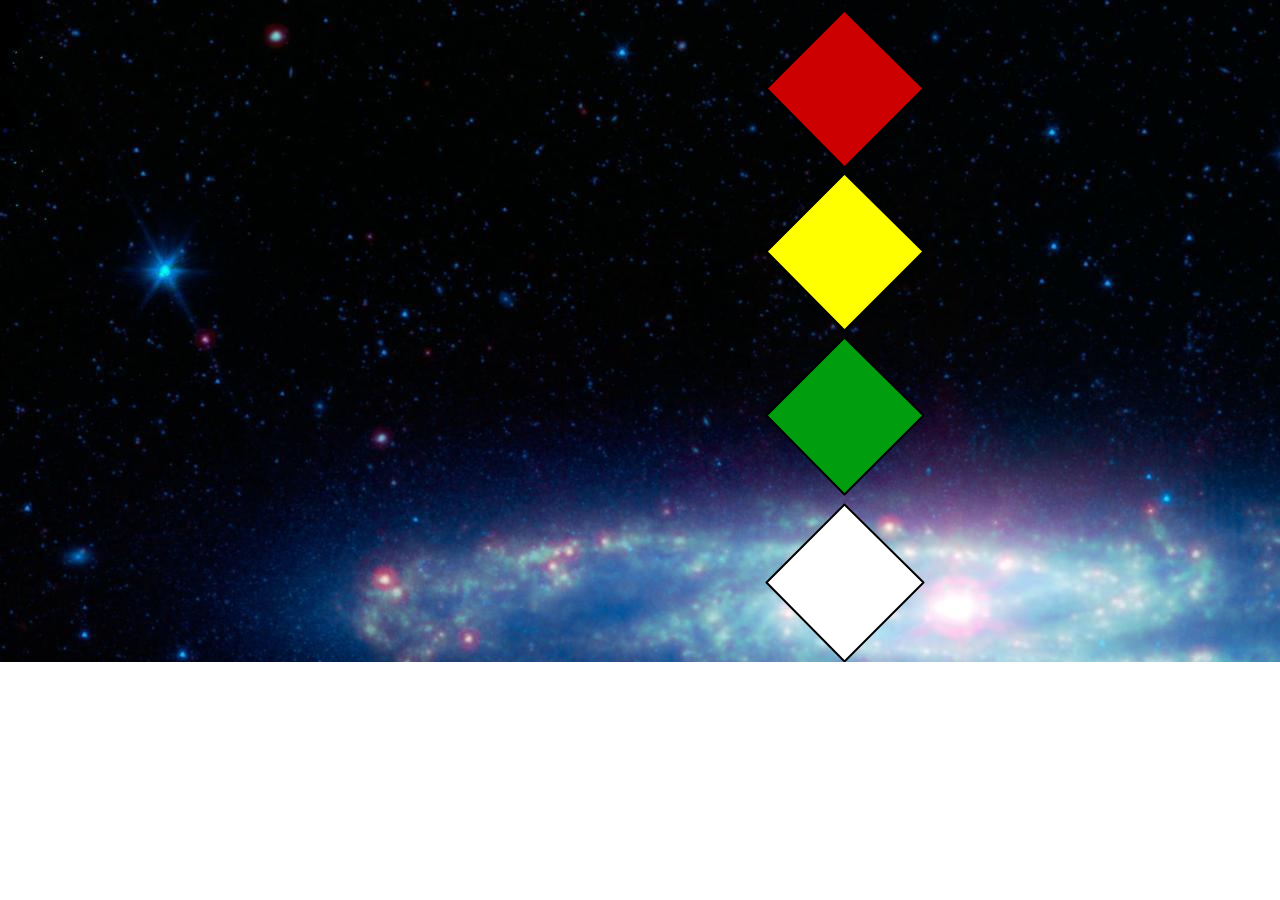
<file: ayudas/horizontal-parallax-scroll/index.html>
<!DOCTYPE html>
<html lang="en">
<!--GENERATED BY:  Lectora Inspire v.17.1.3(11276) (http://www.trivantis.com) -->
<!--TITLE: C:\Users\Darrel\Desktop\NEW Web Support Files\jQuery -->


<head>
<meta http-equiv="X-UA-Compatible" content="IE=edge" />
<meta http-equiv="content-type" content="text/html; charset=utf-8" />
<title>Page 1</title>

<link rel="stylesheet" href="trivantis.css" type="text/css" />
<link rel="stylesheet" href="dialog.css" type="text/css" />
<style type="text/css">
  body { background-color:#ffffff; }
</style>

<!--[if lte IE 9]>
<script>
document.namespaces.add('v', 'urn:schemas-microsoft-com:vml', "#default#VML")
</script>
<![endif]-->

<script src="trivantis.js"></script>
<script src="trivantis-timedate.js"></script>
<script src="es6-promise-2.0.0.min.js"></script>
<script src="jquery-1.10.2.min.js"></script>
<script src="trivantis-cookie.js"></script>
<script src="trivantis-image.js"></script>
<script src="trivantis-pagetracking.js"></script>
<script src="trivantis-dialog.js"></script>
<script src="trivantis-strings.js" charset="UTF-8"></script>
<script>

<!-- 
var trivPageScope = {};
var pgID = 'page2';
trivWeb20Popups = true;
var bPageLoaded = false;
var bDisableBrowserResize = (null);
var bScaleToWindow = false;
var bFitToWidth = false;
var pageHeight = 662;
var bLoadedVariables = false;

var arObjs = [];
if( !is.min )
  document.write( 'Your browser does not support dynamic html. Please download a current version of either <a href="http://www.microsoft.com/ie/">Microsoft Internet Explorer</a> or <a href="http://www.mozilla.com/en-US/firefox/">Mozilla Firefox </a> and try visiting our site again.  Thank You.<br /><br />' )

var pageLayer = null
var winW = getDisplayWindow().screen.width
var winH = getDisplayWindow().screen.height
var transformScale = 1

function findWH(){	//echo LD-769
	if (is.ie9) {
	var vScrollAdj =  (is.ns ? 16 : 20);
	winW = (is.ns) ? window.innerWidth - vScrollAdj : document.body.offsetWidth;
	winH = (is.ns) ? window.innerHeight : document.body.offsetHeight;
	}
	else if (is.ie) {
   winW = Math.max(Math.max(getDisplayDocument().body.scrollWidth, getDisplayDocument().documentElement.scrollWidth)-16,
					  Math.max(getDisplayDocument().body.offsetWidth, getDisplayDocument().documentElement.offsetWidth)-16,
					  Math.max(getDisplayDocument().body.clientWidth, getDisplayDocument().documentElement.clientWidth)-16 );
   winH = Math.max(Math.max(getDisplayDocument().body.scrollHeight, getDisplayDocument().documentElement.scrollHeight)-16,
					  Math.max(getDisplayDocument().body.offsetHeight, getDisplayDocument().documentElement.offsetHeight)-16,
					  Math.max(getDisplayDocument().body.clientHeight, getDisplayDocument().documentElement.clientHeight)-16 );
	}
	else
	{
   winW =  getDisplayDocument().documentElement.clientWidth ? getDisplayDocument().documentElement.clientWidth : getDisplayDocument().body.clientWidth;
   if(is.iOS && (navigator.userAgent.indexOf('CellCast-iPad') != -1 || navigator.userAgent.indexOf('CellCast-iPhone') != -1) )
		 winW =  getScreenWidth();
   winH =  getDisplayDocument().documentElement.clientHeight ? getDisplayDocument().documentElement.clientHeight : getDisplayDocument().body.clientHeight;
	}
}

trivSetupPage();

function ReFlow() {
  findWH()
  var left = (winW > 3009) ? (winW-3009)/2 : 0
  if (pageLayer)
  {
    pageLayer.moveTo( left, 0 );
    if(!bScaleToWindow)
    pageLayer.hasMoved = true;
    pageLayer.newX = left;
    pageLayer.newY = 0;
   fillBrowser();
   adjustAllObjectsForFixedPosition();
   setfixed();
 }
}


VarTrivSelCap = new Variable( 'VarTrivSelCap', 'none', 0, 0, null, null, 'horizontal_parallax_scroll', true )

onload = init
if( is.webkit && !is.iOSSafari )
  onbeforeunload = finish
else
  onunload = finish

function init() {
  if(is.ie8)
    trivAlert('2', 'horizontal parallax scroll', 'Some features may not properly appear in older Web browsers. Upgrading to a current browser is recommended. Contact your course administrator if you have questions.', 'init11()');
  else
    init11();
}

function init11() {
  findWH()
  if( is.min ){
    trivPageTracking.InitPageTracking();
    PreloadResources(new Array(shape57,shape73,shape289,shape673))
    pageLayer = new ObjLayer(GetCurrentPageID());
    pageLayer.show(true);
    shape57.init()
    shape73.init()
    shape289.init()
    shape673.init()
    shape57.activate()
    shape73.activate()
    shape289.activate()
    shape673.activate()
    window.scrollTo(0,1);
    var titleManagerIndexWindow = (window && window.parent && window.parent.bIsTitleManagerIndexFile) ? window.parent : null;
    if(titleManagerIndexWindow)titleManagerIndexWindow.scrollTo(0,1);
    action147(  );

    if(!isSinglePagePlayerAvail()) postPageShowAction();
    if( location.hash )
    {
      var newHash
      if( location.hash.charAt(0) == '#' )
        newHash = location.hash.slice( 1 )
      else
        newHash = location.hash
      location.hash = newHash
      if((typeof(bTrivRunView) != 'undefined'  && bTrivRunView) || (typeof(bTrivOffline) != 'undefined' && bTrivOffline)) window.scrollTo(0 , getTopofObj(document.getElementById(newHash)));
    }
    setTimeout( 'trivUpdateTOC( 1 )', 100 )
    bPageLoaded = true;
    ReFlow();
  }
}
function postPageShowAction(){
  if ( trivPageTracking.GetRangeStatus(2) == 'notstarted' ) trivPageTracking.SetRangeStatus(2,2);
}  

var trivGoToPage = null
var trivCompleteCnt = 1;
var hasProcessedExitActions = false;
var trivActFBCnt = 0;
var currFeedbackIdx = 0;
var trivPageExited = false;
var trivInTest = false;

function finish() {
}

function trivOnFocus() {
    if( trivPageExited ) return
}

function checkLeavePage() {
    if( trivPageExited ) return
    if( trivActFBCnt == 0 )
    {
        currFeedbackIdx++;
        if( currFeedbackIdx > -1)
        {
            trivLeavePage();
          return;
        }
        else if( !checkQuestions( true ))
          return;
    }
    setTimeout( 'checkLeavePage()', 100)
}

function trivExitPage( newPage, bFeedback ) {
    if( newPage.indexOf( "ObjLayerAction" ) >= 0 || newPage.indexOf( "javascript:app." ) >= 0 || newPage.indexOf( ".action" ) >= 0 || newPage.indexOf( "history.back()" ) >= 0) trivGoToPage = newPage
    else trivGoToPage = 'ObjLayerActionGoTo("' + newPage + '")'
    if( !hasProcessedExitActions ) {
        findWH()
        hasProcessedExitActions = true
        setTimeout( 'checkLeavePage()', 100)
    }
}

function trivLeavePage() {
    trivCompleteCnt--
    if( trivCompleteCnt <= 0 ) {
        hasProcessedExitActions = false
        if( trivGoToPage != null )
        {
			eval( trivGoToPage )
			trivGoToPage = null;
			if( window.closed ) trivPageExited = true;
        }
    }
}

function trivPrevPage() {
}

function trivNextPage() {
}

function trivUpdateTOC( bRecurse ) {
    var i
}

function trivUpdateEntry() {
}

function trivResetEntry(entFld) {
}

function OnDeviceRotate() {

}

// ------------------------------------------
// Rellax.js
// Buttery smooth parallax library
// Copyright (c) 2016 Moe Amaya (@moeamaya)
// MIT license
//
// Thanks to Paraxify.js and Jaime Cabllero
// for parallax concepts
// ------------------------------------------
(function (root, factory) {
  if (typeof define === 'function' && define.amd) {
    // AMD. Register as an anonymous module.
    define([], factory);
  } else if (typeof module === 'object' && module.exports) {
    // Node. Does not work with strict CommonJS, but
    // only CommonJS-like environments that support module.exports,
    // like Node.
    module.exports = factory();
  } else {
    // Browser globals (root is window)
    root.Rellax = factory();
  }
}(this, function () {
  var Rellax = function(el, options){
    "use strict";
    var self = Object.create(Rellax.prototype);
    var posY = 0;
    var screenY = 0;
    var posX = 0;
    var screenX = 0;
    var blocks = [];
    var pause = true;
    // check what requestAnimationFrame to use, and if
    // it's not supported, use the onscroll event
    var loop = window.requestAnimationFrame ||
      window.webkitRequestAnimationFrame ||
      window.mozRequestAnimationFrame ||
      window.msRequestAnimationFrame ||
      window.oRequestAnimationFrame ||
      function(callback){ setTimeout(callback, 1000 / 60); };
    // check which transform property to use
    var transformProp = window.transformProp || (function(){
        var testEl = document.createElement('div');
        if (testEl.style.transform === null) {
          var vendors = ['Webkit', 'Moz', 'ms'];
          for (var vendor in vendors) {
            if (testEl.style[ vendors[vendor] + 'Transform' ] !== undefined) {
              return vendors[vendor] + 'Transform';
            }
          }
        }
        return 'transform';
      })();
    // Default Settings
    self.options = {
      speed: -2,
      center: false,
      wrapper: null,
      round: true,
      vertical: true,
      horizontal: false,
      callback: function() {},
    };
    // User defined options (might have more in the future)
    if (options){
      Object.keys(options).forEach(function(key){
        self.options[key] = options[key];
      });
    }
    // By default, rellax class
    if (!el) {
      el = '.rellax';
    }
    // check if el is a className or a node
    var elements = typeof el === 'string' ? document.querySelectorAll(el) : [el];
    // Now query selector
    if (elements.length > 0) {
      self.elems = elements;
    }
    // The elements don't exist
    else {
      throw new Error("The elements you're trying to select don't exist.");
    }
    // Has a wrapper and it exists
    if (self.options.wrapper) {
      if (!self.options.wrapper.nodeType) {
        var wrapper = document.querySelector(self.options.wrapper);
        if (wrapper) {
          self.options.wrapper = wrapper;
        } else {
          throw new Error("The wrapper you're trying to use don't exist.");
        }
      }
    }
    // Get and cache initial position of all elements
    var cacheBlocks = function() {
      for (var i = 0; i < self.elems.length; i++){
        var block = createBlock(self.elems[i]);
        blocks.push(block);
      }
    };
    // Let's kick this script off
    // Build array for cached element values
    var init = function() {
      for (var i = 0; i < blocks.length; i++){
        self.elems[i].style.cssText = blocks[i].style;
      }
      blocks = [];
      screenY = window.innerHeight;
      screenX = window.innerWidth;
      setPosition();
      cacheBlocks();
      // If paused, unpause and set listener for window resizing events
      if (pause) {
        window.addEventListener('resize', init);
        pause = false;
      }
      animate();
    };
    // We want to cache the parallax blocks'
    // values: base, top, height, speed
    // el: is dom object, return: el cache values
    var createBlock = function(el) {
      var dataPercentage = el.getAttribute( 'data-rellax-percentage' );
      var dataSpeed = el.getAttribute( 'data-rellax-speed' );
      var dataZindex = el.getAttribute( 'data-rellax-zindex' ) || 0;
      // initializing at scrollY = 0 (top of browser), scrollX = 0 (left of browser)
      // ensures elements are positioned based on HTML layout.
      //
      // If the element has the percentage attribute, the posY and posX needs to be
      // the current scroll position's value, so that the elements are still positioned based on HTML layout
      var wrapperPosY = self.options.wrapper ? self.options.wrapper.scrollTop : (window.pageYOffset || document.documentElement.scrollTop || document.body.scrollTop);
      var posY = self.options.vertical ? ( dataPercentage || self.options.center ? wrapperPosY : 0 ) : 0;
      var posX = self.options.horizontal ? ( dataPercentage || self.options.center ? (window.pageXOffset || document.documentElement.scrollLeft || document.body.scrollLeft) : 0 ) : 0;
      var blockTop = posY + el.getBoundingClientRect().top;
      var blockHeight = el.clientHeight || el.offsetHeight || el.scrollHeight;
      var blockLeft = posX + el.getBoundingClientRect().left;
      var blockWidth = el.clientWidth || el.offsetWidth || el.scrollWidth;
      // apparently parallax equation everyone uses
      var percentageY = dataPercentage ? dataPercentage : (posY - blockTop + screenY) / (blockHeight + screenY);
      var percentageX = dataPercentage ? dataPercentage : (posX - blockLeft + screenX) / (blockWidth + screenX);
      if(self.options.center){ percentageX = 0.5; percentageY = 0.5; }
      // Optional individual block speed as data attr, otherwise global speed
      var speed = dataSpeed ? dataSpeed : self.options.speed;
      var bases = updatePosition(percentageX, percentageY, speed);
      // ~~Store non-translate3d transforms~~
      // Store inline styles and extract transforms
      var style = el.style.cssText;
      var transform = '';
      // Check if there's an inline styled transform
      if (style.indexOf('transform') >= 0) {
        // Get the index of the transform
        var index = style.indexOf('transform');
        // Trim the style to the transform point and get the following semi-colon index
        var trimmedStyle = style.slice(index);
        var delimiter = trimmedStyle.indexOf(';');
        // Remove "transform" string and save the attribute
        if (delimiter) {
          transform = " " + trimmedStyle.slice(11, delimiter).replace(/\s/g,'');
        } else {
          transform = " " + trimmedStyle.slice(11).replace(/\s/g,'');
        }
      }
      return {
        baseX: bases.x,
        baseY: bases.y,
        top: blockTop,
        left: blockLeft,
        height: blockHeight,
        width: blockWidth,
        speed: speed,
        style: style,
        transform: transform,
        zindex: dataZindex
      };
    };
    // set scroll position (posY, posX)
    // side effect method is not ideal, but okay for now
    // returns true if the scroll changed, false if nothing happened
    var setPosition = function() {
      var oldY = posY;
      var oldX = posX;
      posY = self.options.wrapper ? self.options.wrapper.scrollTop : (document.documentElement || document.body.parentNode || document.body).scrollTop || window.pageYOffset;
      posX = self.options.wrapper ? self.options.wrapper.scrollLeft : (document.documentElement || document.body.parentNode || document.body).scrollLeft || window.pageXOffset;
      if (oldY != posY && self.options.vertical) {
        // scroll changed, return true
        return true;
      }
      if (oldX != posX && self.options.horizontal) {
        // scroll changed, return true
        return true;
      }
      // scroll did not change
      return false;
    };
    // Ahh a pure function, gets new transform value
    // based on scrollPosition and speed
    // Allow for decimal pixel values
    var updatePosition = function(percentageX, percentageY, speed) {
      var result = {};
      var valueX = (speed * (100 * (1 - percentageX)));
      var valueY = (speed * (100 * (1 - percentageY)));
      result.x = self.options.round ? Math.round(valueX) : Math.round(valueX * 100) / 100;
      result.y = self.options.round ? Math.round(valueY) : Math.round(valueY * 100) / 100;
      return result;
    };
    // Loop
    var update = function() {
      if (setPosition() && pause === false) {
        animate();
      }
      // loop again
      loop(update);
    };
    // Transform3d on parallax element
    var animate = function() {
      var positions;
      for (var i = 0; i < self.elems.length; i++){
        var percentageY = ((posY - blocks[i].top + screenY) / (blocks[i].height + screenY));
        var percentageX = ((posX - blocks[i].left + screenX) / (blocks[i].width + screenX));
        // Subtracting initialize value, so element stays in same spot as HTML
        positions = updatePosition(percentageX, percentageY, blocks[i].speed);// - blocks[i].baseX;
        var positionY = positions.y - blocks[i].baseY;
        var positionX = positions.x - blocks[i].baseX;
        var zindex = blocks[i].zindex;
        // Move that element
        // (Set the new translation and append initial inline transforms.)
        var translate = 'translate3d(' + (self.options.horizontal ? positionX : '0') + 'px,' + (self.options.vertical ? positionY : '0') + 'px,' + zindex + 'px) ' + blocks[i].transform;
        self.elems[i].style[transformProp] = translate;
      }
      self.options.callback(positions);
    };
    self.destroy = function() {
      for (var i = 0; i < self.elems.length; i++){
        self.elems[i].style.cssText = blocks[i].style;
      }
      // Remove resize event listener if not pause, and pause
      if (!pause) {
        window.removeEventListener('resize', init);
        pause = true;
      }
    };
    // Init
    init();
    // Start the loop
    update();
    // Allow to recalculate the initial values whenever we want
    self.refresh = init;
    return self;
  };
  return Rellax;
}));

function action147(fn){
    try{
       var rellax = new Rellax('.rellax', {
    speed: -10,
    vertical: false,
    horizontal: true,
  });


  var rellax2 = new Rellax('.rellax2', {
    speed: -7,
    vertical: false,
    horizontal: true,
  });

  var rellax3 = new Rellax('.rellax3', {
    speed: -4,
    vertical: false,
    horizontal: true,
  });
     } catch (e) {
     alert('[OnShowRunJS] ' + e);
     }
    if(fn && typeof(fn) == 'string' ) eval(fn);
    else if(fn && typeof(fn) == 'function' ) fn();
}

if( is.min ){
shape57 = new ObjImage('shape57','images/shape57.png','Red Diamond',765,9,160.000000,160.000000,1,2,'div','',0 ,'rellax')
shape57.initRotateAngle(0,0,0,-0.000000,-0.000000,159,159)
shape57.initHasShadow(0)
shape57.initHasReflection(0)
shape57.setUniqueFillID('index_shape57')
shape57.addIe8Attr(765.000000, 9.000000, 160.000000, 160.000000, 0, 0)
shape57.initImageMap(1,'79,1,158,79,79,158,1,79,79,1','M 79.000000 1.000000 L 158.000000 79.000000 L 79.000000 158.000000 L 1.000000 79.000000 L 79.000000 1.000000 z', '', 'stroke:#000000; stroke-width:2; stroke-linejoin:round;stroke-dasharray: none; fill:#CC0000;"' , '')
shape57.setTextVal('[data-uri]' , 'fill:url(#Text_index_shape57)')
shape57.setUseSvgFile(1)
shape57.addBorder(0)
shape57.initLineWeight(2)
shape57.addOpacity(100)
shape57.build()

shape73 = new ObjImage('shape73','images/shape73.png','Yellow Diamond',765,172,160.000000,160.000000,1,3,'div','',0 ,'rellax2')
shape73.initRotateAngle(0,0,0,-0.000000,-0.000000,159,159)
shape73.initHasShadow(0)
shape73.initHasReflection(0)
shape73.setUniqueFillID('index_shape73')
shape73.addIe8Attr(765.000000, 172.000000, 160.000000, 160.000000, 0, 0)
shape73.initImageMap(1,'79,1,158,79,79,158,1,79,79,1','M 79.000000 1.000000 L 158.000000 79.000000 L 79.000000 158.000000 L 1.000000 79.000000 L 79.000000 1.000000 z', '', 'stroke:#000000; stroke-width:2; stroke-linejoin:round;stroke-dasharray: none; fill:#FFFF00;"' , '')
shape73.setTextVal('[data-uri]' , 'fill:url(#Text_index_shape73)')
shape73.setUseSvgFile(1)
shape73.addBorder(0)
shape73.initLineWeight(2)
shape73.addOpacity(100)
shape73.build()

shape289 = new ObjImage('shape289','images/shape289.png','Green Diamond',765,336,160.000000,160.000000,1,4,'div','',0 ,'rellax3')
shape289.initRotateAngle(0,0,0,-0.000000,-0.000000,159,159)
shape289.initHasShadow(0)
shape289.initHasReflection(0)
shape289.setUniqueFillID('index_shape289')
shape289.addIe8Attr(765.000000, 336.000000, 160.000000, 160.000000, 0, 0)
shape289.initImageMap(1,'79,1,158,79,79,158,1,79,79,1','M 79.000000 1.000000 L 158.000000 79.000000 L 79.000000 158.000000 L 1.000000 79.000000 L 79.000000 1.000000 z', '', 'stroke:#000000; stroke-width:2; stroke-linejoin:round;stroke-dasharray: none; fill:#009E0F;"' , '')
shape289.setTextVal('[data-uri]' , 'fill:url(#Text_index_shape289)')
shape289.setUseSvgFile(1)
shape289.addBorder(0)
shape289.initLineWeight(2)
shape289.addOpacity(100)
shape289.build()

shape673 = new ObjImage('shape673','images/shape673.png','White Diamond',765,503,160.000000,160.000000,1,5,'div','',0 )
shape673.initRotateAngle(0,0,0,-0.000000,-0.000000,159,159)
shape673.initHasShadow(0)
shape673.initHasReflection(0)
shape673.setUniqueFillID('index_shape673')
shape673.addIe8Attr(765.000000, 503.000000, 160.000000, 160.000000, 0, 0)
shape673.initImageMap(1,'79,1,158,79,79,158,1,79,79,1','M 79.000000 1.000000 L 158.000000 79.000000 L 79.000000 158.000000 L 1.000000 79.000000 L 79.000000 1.000000 z', '', 'stroke:#000000; stroke-width:2; stroke-linejoin:round;stroke-dasharray: none; fill:#FFFFFF;"' , '')
shape673.setTextVal('[data-uri]' , 'fill:url(#Text_index_shape673)')
shape673.setUseSvgFile(1)
shape673.addBorder(0)
shape673.initLineWeight(2)
shape673.addOpacity(100)
shape673.build()

arObjs.push(shape57);
arObjs.push(shape73);
arObjs.push(shape289);
arObjs.push(shape673);


writeStyleSheets(arObjs);}
// -->

</script>
</head>

<body onfocus="trivOnFocus()" onResize="ReFlow()">

   <DIV id="pageDIV" >
   </DIV>
<script>
if( is.min ){
    findWH()
    var left = (winW > 3009) ? (winW-3009)/2 : 0
    document.write('<style type="text/css">#pageDIV { position: absolute; top:0px; left: ' + left + 'px; width:3009px; height:662px; clip:rect(0px 3009px 662px 0px); overflow:hidden;' )
    if(is.iOS)
		document.write('-webkit-text-size-adjust:100%;')
    document.write('layer-background-image: url(images/nasa3.jpg); background-image: url(images/nasa3.jpg); background-repeat:repeat-x;' )
    document.write('} </style>')
}
</script>

<script>
if( is.min ){
    appendElement(shape57, null, null);
    appendElement(shape73, null, null);
    appendElement(shape289, null, null);
    appendElement(shape673, null, null);
}
</script>

</body>
</html>
</file>
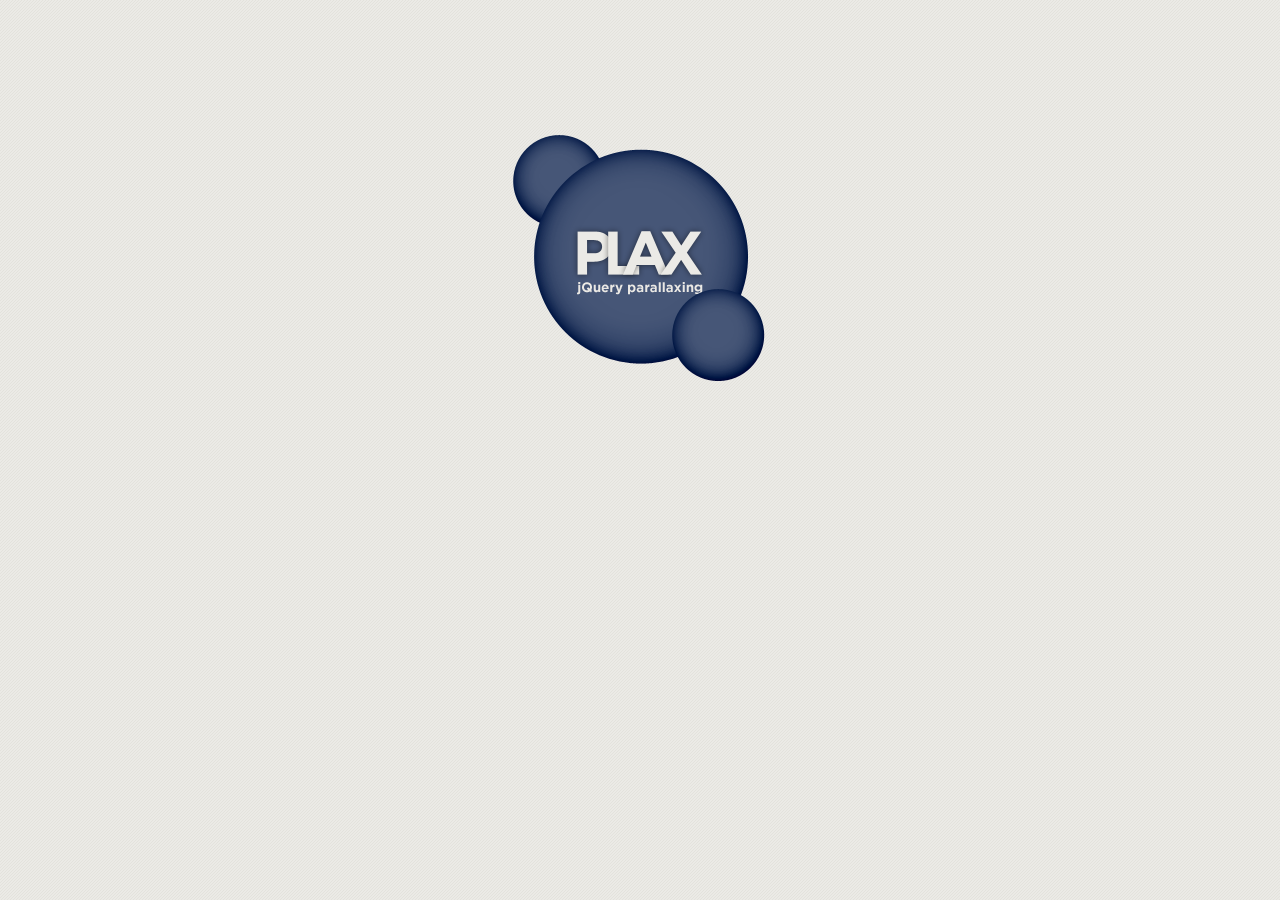
<file: ayudas/cameronmcefee-plax-ed0310e/examples/index.html>
<!DOCTYPE html>
<html>
  <head>
    <title>Plax Example</title>
    <script type="text/javascript" src="https://ajax.googleapis.com/ajax/libs/jquery/2.1.4/jquery.min.js"></script>

    <script type="text/javascript" src="../js/plax.js"></script>
    <style type="text/css">
      * {
        margin: 0px;
        padding: 0px;
      }
      body {
        background: #ebeae6 url(img/body_bg.png) top left repeat;
        position: relative;
      }
      div#shell {
        display: block;
        position: relative;
        margin: 100px auto;
        width: 318px;
        height: 318px;
      }
      div#shell{
        z-index: 1;
      }
      img#plax-logo {
        position: absolute;
        top: 125px;
        left: 90px;
        z-index: 3;
      }
      img#plax-sphere-1 {
        position: absolute;
        z-index: 4;
        top: 189px;
        left: 191px;
      }
      img#plax-sphere-2 {
        position: absolute;
        z-index: 2;
        top: 49px;
        left: 53px;
      }
      img#plax-sphere-3 {
        position: absolute;
        top: 35px;
        left: 32px;
        z-index: 1;
      }
    </style>
    <script type="text/javascript">
      $(document).ready(function () {
        $('#shell img').plaxify()
        $.plax.enable()
      })
    </script>

  </head>
  <body>
    <div id="shell">
      <img src="img/plax_logo.png" width="136" height="70" data-xrange="20" data-yrange="20" id="plax-logo"/>
      <img src="img/plax_sphere_small.png" width="93" height="92" data-xrange="40" data-yrange="40" id="plax-sphere-1"/>
      <img src="img/plax_sphere_large.png" width="215" height="215" data-xrange="10" data-yrange="10" id="plax-sphere-2"/>
      <img src="img/plax_sphere_small.png" width="93" height="92" data-xrange="40" data-yrange="40" data-invert="true" id="plax-sphere-3"/>
    </div>
  </body>
</html>
</file>
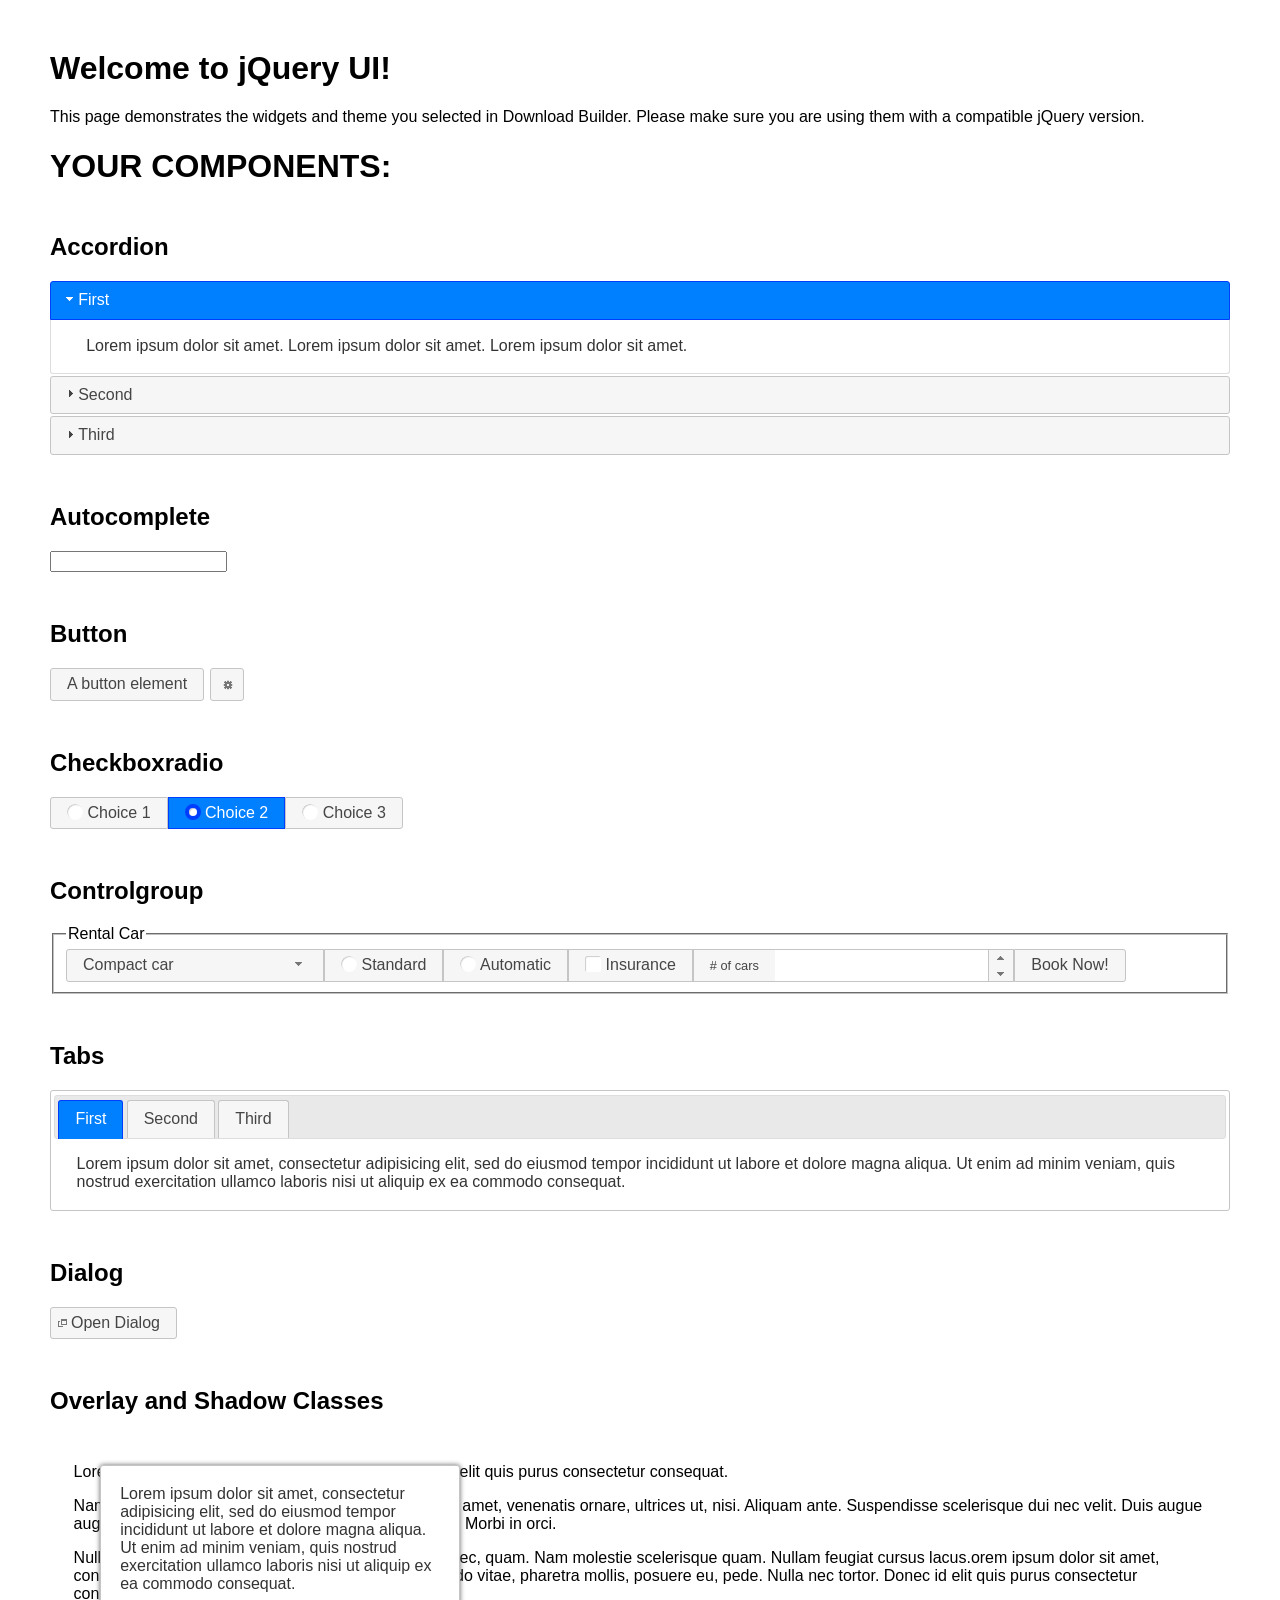
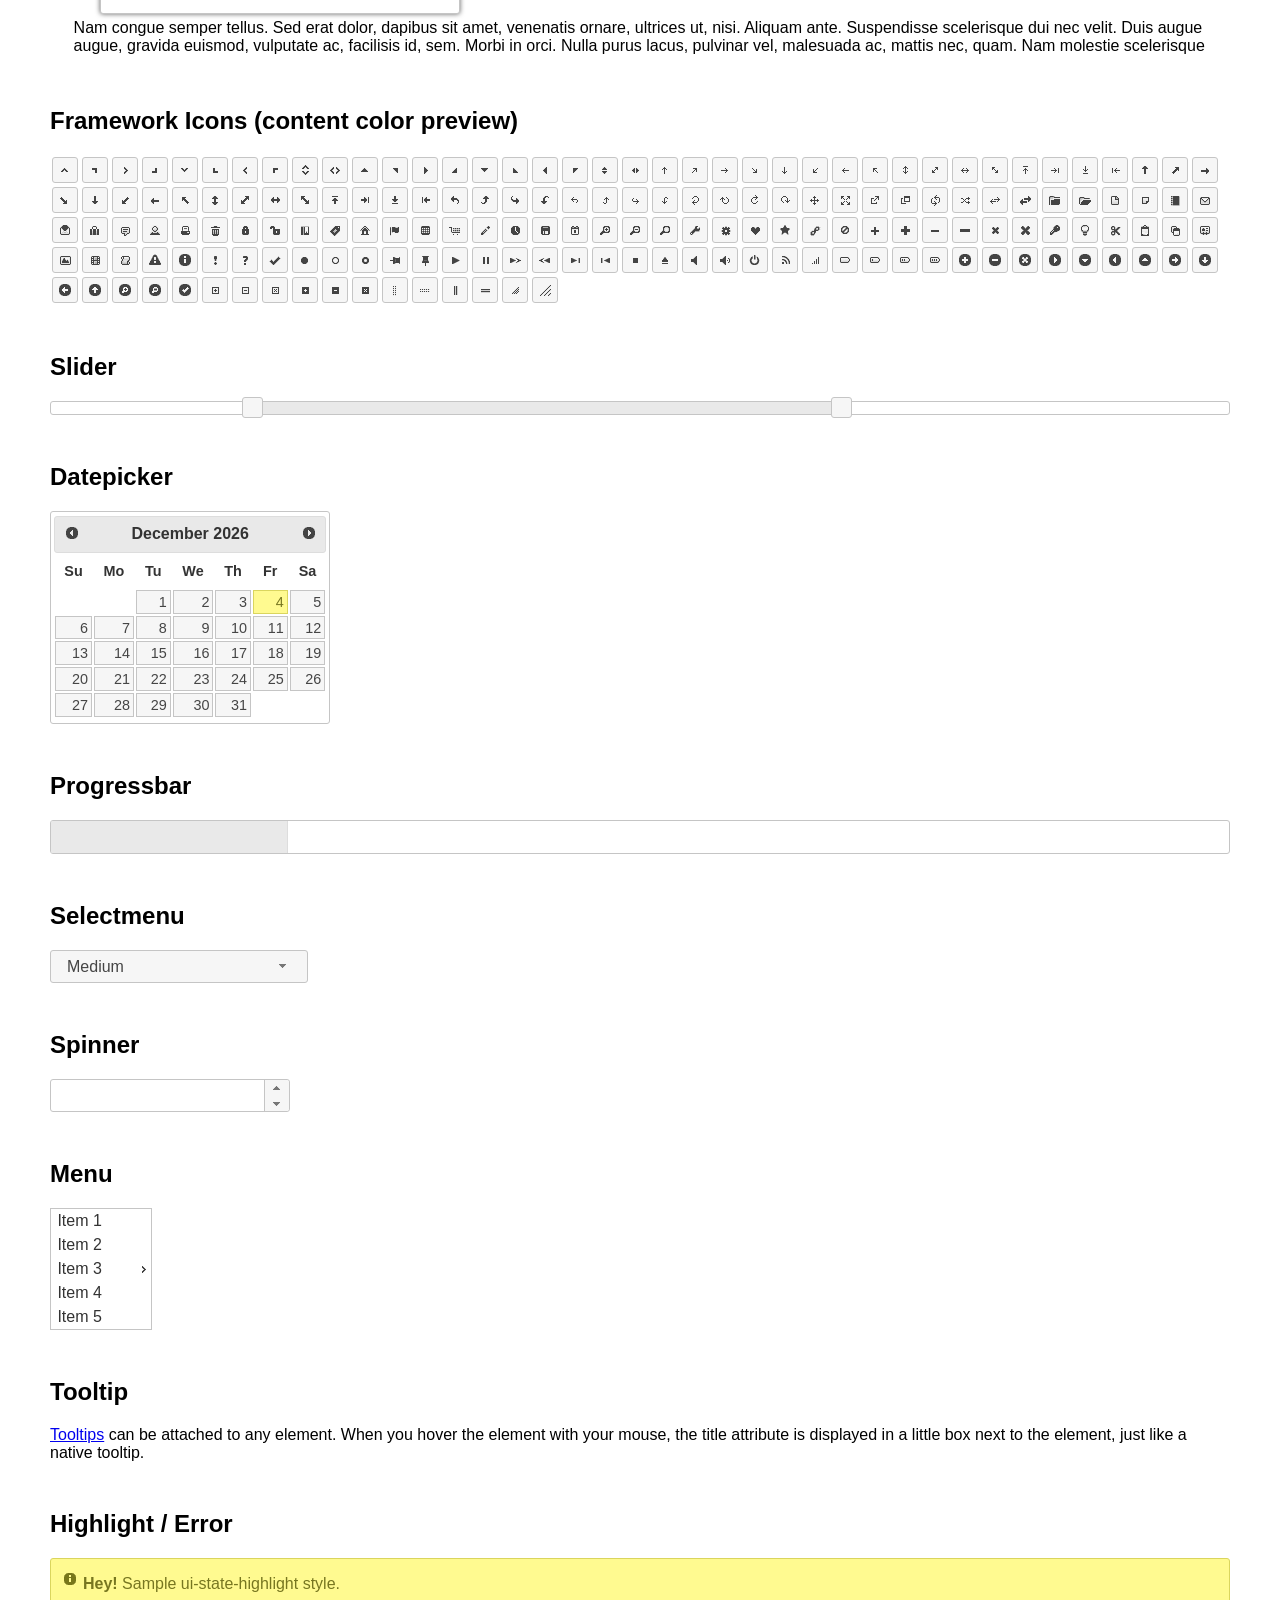
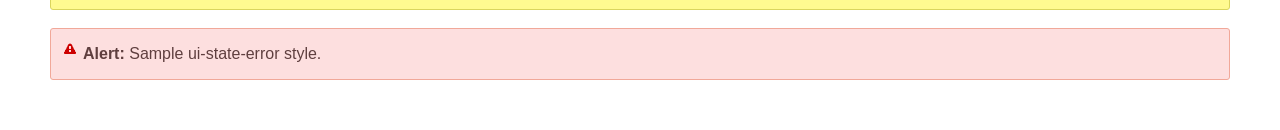
<file: coom/FuentesActualizadas/Coomeva-12-Julio-2018/assets/js/jquery-ui-1.12.1/index.html>
<!doctype html>
<html lang="us">
<head>
	<meta charset="utf-8">
	<title>jQuery UI Example Page</title>
	<link href="jquery-ui.css" rel="stylesheet">
	<style>
	body{
		font-family: "Trebuchet MS", sans-serif;
		margin: 50px;
	}
	.demoHeaders {
		margin-top: 2em;
	}
	#dialog-link {
		padding: .4em 1em .4em 20px;
		text-decoration: none;
		position: relative;
	}
	#dialog-link span.ui-icon {
		margin: 0 5px 0 0;
		position: absolute;
		left: .2em;
		top: 50%;
		margin-top: -8px;
	}
	#icons {
		margin: 0;
		padding: 0;
	}
	#icons li {
		margin: 2px;
		position: relative;
		padding: 4px 0;
		cursor: pointer;
		float: left;
		list-style: none;
	}
	#icons span.ui-icon {
		float: left;
		margin: 0 4px;
	}
	.fakewindowcontain .ui-widget-overlay {
		position: absolute;
	}
	select {
		width: 200px;
	}
	</style>
</head>
<body>

<h1>Welcome to jQuery UI!</h1>

<div class="ui-widget">
	<p>This page demonstrates the widgets and theme you selected in Download Builder. Please make sure you are using them with a compatible jQuery version.</p>
</div>

<h1>YOUR COMPONENTS:</h1>


<!-- Accordion -->
<h2 class="demoHeaders">Accordion</h2>
<div id="accordion">
	<h3>First</h3>
	<div>Lorem ipsum dolor sit amet. Lorem ipsum dolor sit amet. Lorem ipsum dolor sit amet.</div>
	<h3>Second</h3>
	<div>Phasellus mattis tincidunt nibh.</div>
	<h3>Third</h3>
	<div>Nam dui erat, auctor a, dignissim quis.</div>
</div>



<!-- Autocomplete -->
<h2 class="demoHeaders">Autocomplete</h2>
<div>
	<input id="autocomplete" title="type &quot;a&quot;">
</div>



<!-- Button -->
<h2 class="demoHeaders">Button</h2>
<button id="button">A button element</button>
<button id="button-icon">An icon-only button</button>



<!-- Checkboxradio -->
<h2 class="demoHeaders">Checkboxradio</h2>
<form style="margin-top: 1em;">
	<div id="radioset">
		<input type="radio" id="radio1" name="radio"><label for="radio1">Choice 1</label>
		<input type="radio" id="radio2" name="radio" checked="checked"><label for="radio2">Choice 2</label>
		<input type="radio" id="radio3" name="radio"><label for="radio3">Choice 3</label>
	</div>
</form>



<!-- Controlgroup -->
<h2 class="demoHeaders">Controlgroup</h2>
<fieldset>
	<legend>Rental Car</legend>
	<div id="controlgroup">
		<select id="car-type">
			<option>Compact car</option>
			<option>Midsize car</option>
			<option>Full size car</option>
			<option>SUV</option>
			<option>Luxury</option>
			<option>Truck</option>
			<option>Van</option>
		</select>
		<label for="transmission-standard">Standard</label>
		<input type="radio" name="transmission" id="transmission-standard">
		<label for="transmission-automatic">Automatic</label>
		<input type="radio" name="transmission" id="transmission-automatic">
		<label for="insurance">Insurance</label>
		<input type="checkbox" name="insurance" id="insurance">
		<label for="horizontal-spinner" class="ui-controlgroup-label"># of cars</label>
		<input id="horizontal-spinner" class="ui-spinner-input">
		<button>Book Now!</button>
	</div>
</fieldset>



<!-- Tabs -->
<h2 class="demoHeaders">Tabs</h2>
<div id="tabs">
	<ul>
		<li><a href="#tabs-1">First</a></li>
		<li><a href="#tabs-2">Second</a></li>
		<li><a href="#tabs-3">Third</a></li>
	</ul>
	<div id="tabs-1">Lorem ipsum dolor sit amet, consectetur adipisicing elit, sed do eiusmod tempor incididunt ut labore et dolore magna aliqua. Ut enim ad minim veniam, quis nostrud exercitation ullamco laboris nisi ut aliquip ex ea commodo consequat.</div>
	<div id="tabs-2">Phasellus mattis tincidunt nibh. Cras orci urna, blandit id, pretium vel, aliquet ornare, felis. Maecenas scelerisque sem non nisl. Fusce sed lorem in enim dictum bibendum.</div>
	<div id="tabs-3">Nam dui erat, auctor a, dignissim quis, sollicitudin eu, felis. Pellentesque nisi urna, interdum eget, sagittis et, consequat vestibulum, lacus. Mauris porttitor ullamcorper augue.</div>
</div>



<h2 class="demoHeaders">Dialog</h2>
<p>
	<button id="dialog-link" class="ui-button ui-corner-all ui-widget">
		<span class="ui-icon ui-icon-newwin"></span>Open Dialog
	</button>
</p>

<h2 class="demoHeaders">Overlay and Shadow Classes</h2>
<div style="position: relative; width: 96%; height: 200px; padding:1% 2%; overflow:hidden;" class="fakewindowcontain">
	<p>Lorem ipsum dolor sit amet,  Nulla nec tortor. Donec id elit quis purus consectetur consequat. </p><p>Nam congue semper tellus. Sed erat dolor, dapibus sit amet, venenatis ornare, ultrices ut, nisi. Aliquam ante. Suspendisse scelerisque dui nec velit. Duis augue augue, gravida euismod, vulputate ac, facilisis id, sem. Morbi in orci. </p><p>Nulla purus lacus, pulvinar vel, malesuada ac, mattis nec, quam. Nam molestie scelerisque quam. Nullam feugiat cursus lacus.orem ipsum dolor sit amet, consectetur adipiscing elit. Donec libero risus, commodo vitae, pharetra mollis, posuere eu, pede. Nulla nec tortor. Donec id elit quis purus consectetur consequat. </p><p>Nam congue semper tellus. Sed erat dolor, dapibus sit amet, venenatis ornare, ultrices ut, nisi. Aliquam ante. Suspendisse scelerisque dui nec velit. Duis augue augue, gravida euismod, vulputate ac, facilisis id, sem. Morbi in orci. Nulla purus lacus, pulvinar vel, malesuada ac, mattis nec, quam. Nam molestie scelerisque quam. </p><p>Nullam feugiat cursus lacus.orem ipsum dolor sit amet, consectetur adipiscing elit. Donec libero risus, commodo vitae, pharetra mollis, posuere eu, pede. Nulla nec tortor. Donec id elit quis purus consectetur consequat. Nam congue semper tellus. Sed erat dolor, dapibus sit amet, venenatis ornare, ultrices ut, nisi. Aliquam ante. </p><p>Suspendisse scelerisque dui nec velit. Duis augue augue, gravida euismod, vulputate ac, facilisis id, sem. Morbi in orci. Nulla purus lacus, pulvinar vel, malesuada ac, mattis nec, quam. Nam molestie scelerisque quam. Nullam feugiat cursus lacus.orem ipsum dolor sit amet, consectetur adipiscing elit. Donec libero risus, commodo vitae, pharetra mollis, posuere eu, pede. Nulla nec tortor. Donec id elit quis purus consectetur consequat. Nam congue semper tellus. Sed erat dolor, dapibus sit amet, venenatis ornare, ultrices ut, nisi. </p>

	<!-- ui-dialog -->
	<div class="ui-widget-overlay ui-front"></div>
	<div style="position: absolute; width: 320px; left: 50px; top: 30px; padding: 1.2em" class="ui-widget ui-front ui-widget-content ui-corner-all ui-widget-shadow">
		Lorem ipsum dolor sit amet, consectetur adipisicing elit, sed do eiusmod tempor incididunt ut labore et dolore magna aliqua. Ut enim ad minim veniam, quis nostrud exercitation ullamco laboris nisi ut aliquip ex ea commodo consequat.
	</div>

</div>

<!-- ui-dialog -->
<div id="dialog" title="Dialog Title">
	<p>Lorem ipsum dolor sit amet, consectetur adipisicing elit, sed do eiusmod tempor incididunt ut labore et dolore magna aliqua. Ut enim ad minim veniam, quis nostrud exercitation ullamco laboris nisi ut aliquip ex ea commodo consequat.</p>
</div>



<h2 class="demoHeaders">Framework Icons (content color preview)</h2>
<ul id="icons" class="ui-widget ui-helper-clearfix">
	<li class="ui-state-default ui-corner-all" title=".ui-icon-caret-1-n"><span class="ui-icon ui-icon-caret-1-n"></span></li>
	<li class="ui-state-default ui-corner-all" title=".ui-icon-caret-1-ne"><span class="ui-icon ui-icon-caret-1-ne"></span></li>
	<li class="ui-state-default ui-corner-all" title=".ui-icon-caret-1-e"><span class="ui-icon ui-icon-caret-1-e"></span></li>
	<li class="ui-state-default ui-corner-all" title=".ui-icon-caret-1-se"><span class="ui-icon ui-icon-caret-1-se"></span></li>
	<li class="ui-state-default ui-corner-all" title=".ui-icon-caret-1-s"><span class="ui-icon ui-icon-caret-1-s"></span></li>
	<li class="ui-state-default ui-corner-all" title=".ui-icon-caret-1-sw"><span class="ui-icon ui-icon-caret-1-sw"></span></li>
	<li class="ui-state-default ui-corner-all" title=".ui-icon-caret-1-w"><span class="ui-icon ui-icon-caret-1-w"></span></li>
	<li class="ui-state-default ui-corner-all" title=".ui-icon-caret-1-nw"><span class="ui-icon ui-icon-caret-1-nw"></span></li>
	<li class="ui-state-default ui-corner-all" title=".ui-icon-caret-2-n-s"><span class="ui-icon ui-icon-caret-2-n-s"></span></li>
	<li class="ui-state-default ui-corner-all" title=".ui-icon-caret-2-e-w"><span class="ui-icon ui-icon-caret-2-e-w"></span></li>
	<li class="ui-state-default ui-corner-all" title=".ui-icon-triangle-1-n"><span class="ui-icon ui-icon-triangle-1-n"></span></li>
	<li class="ui-state-default ui-corner-all" title=".ui-icon-triangle-1-ne"><span class="ui-icon ui-icon-triangle-1-ne"></span></li>
	<li class="ui-state-default ui-corner-all" title=".ui-icon-triangle-1-e"><span class="ui-icon ui-icon-triangle-1-e"></span></li>
	<li class="ui-state-default ui-corner-all" title=".ui-icon-triangle-1-se"><span class="ui-icon ui-icon-triangle-1-se"></span></li>
	<li class="ui-state-default ui-corner-all" title=".ui-icon-triangle-1-s"><span class="ui-icon ui-icon-triangle-1-s"></span></li>
	<li class="ui-state-default ui-corner-all" title=".ui-icon-triangle-1-sw"><span class="ui-icon ui-icon-triangle-1-sw"></span></li>
	<li class="ui-state-default ui-corner-all" title=".ui-icon-triangle-1-w"><span class="ui-icon ui-icon-triangle-1-w"></span></li>
	<li class="ui-state-default ui-corner-all" title=".ui-icon-triangle-1-nw"><span class="ui-icon ui-icon-triangle-1-nw"></span></li>
	<li class="ui-state-default ui-corner-all" title=".ui-icon-triangle-2-n-s"><span class="ui-icon ui-icon-triangle-2-n-s"></span></li>
	<li class="ui-state-default ui-corner-all" title=".ui-icon-triangle-2-e-w"><span class="ui-icon ui-icon-triangle-2-e-w"></span></li>
	<li class="ui-state-default ui-corner-all" title=".ui-icon-arrow-1-n"><span class="ui-icon ui-icon-arrow-1-n"></span></li>
	<li class="ui-state-default ui-corner-all" title=".ui-icon-arrow-1-ne"><span class="ui-icon ui-icon-arrow-1-ne"></span></li>
	<li class="ui-state-default ui-corner-all" title=".ui-icon-arrow-1-e"><span class="ui-icon ui-icon-arrow-1-e"></span></li>
	<li class="ui-state-default ui-corner-all" title=".ui-icon-arrow-1-se"><span class="ui-icon ui-icon-arrow-1-se"></span></li>
	<li class="ui-state-default ui-corner-all" title=".ui-icon-arrow-1-s"><span class="ui-icon ui-icon-arrow-1-s"></span></li>
	<li class="ui-state-default ui-corner-all" title=".ui-icon-arrow-1-sw"><span class="ui-icon ui-icon-arrow-1-sw"></span></li>
	<li class="ui-state-default ui-corner-all" title=".ui-icon-arrow-1-w"><span class="ui-icon ui-icon-arrow-1-w"></span></li>
	<li class="ui-state-default ui-corner-all" title=".ui-icon-arrow-1-nw"><span class="ui-icon ui-icon-arrow-1-nw"></span></li>
	<li class="ui-state-default ui-corner-all" title=".ui-icon-arrow-2-n-s"><span class="ui-icon ui-icon-arrow-2-n-s"></span></li>
	<li class="ui-state-default ui-corner-all" title=".ui-icon-arrow-2-ne-sw"><span class="ui-icon ui-icon-arrow-2-ne-sw"></span></li>
	<li class="ui-state-default ui-corner-all" title=".ui-icon-arrow-2-e-w"><span class="ui-icon ui-icon-arrow-2-e-w"></span></li>
	<li class="ui-state-default ui-corner-all" title=".ui-icon-arrow-2-se-nw"><span class="ui-icon ui-icon-arrow-2-se-nw"></span></li>
	<li class="ui-state-default ui-corner-all" title=".ui-icon-arrowstop-1-n"><span class="ui-icon ui-icon-arrowstop-1-n"></span></li>
	<li class="ui-state-default ui-corner-all" title=".ui-icon-arrowstop-1-e"><span class="ui-icon ui-icon-arrowstop-1-e"></span></li>
	<li class="ui-state-default ui-corner-all" title=".ui-icon-arrowstop-1-s"><span class="ui-icon ui-icon-arrowstop-1-s"></span></li>
	<li class="ui-state-default ui-corner-all" title=".ui-icon-arrowstop-1-w"><span class="ui-icon ui-icon-arrowstop-1-w"></span></li>
	<li class="ui-state-default ui-corner-all" title=".ui-icon-arrowthick-1-n"><span class="ui-icon ui-icon-arrowthick-1-n"></span></li>
	<li class="ui-state-default ui-corner-all" title=".ui-icon-arrowthick-1-ne"><span class="ui-icon ui-icon-arrowthick-1-ne"></span></li>
	<li class="ui-state-default ui-corner-all" title=".ui-icon-arrowthick-1-e"><span class="ui-icon ui-icon-arrowthick-1-e"></span></li>
	<li class="ui-state-default ui-corner-all" title=".ui-icon-arrowthick-1-se"><span class="ui-icon ui-icon-arrowthick-1-se"></span></li>
	<li class="ui-state-default ui-corner-all" title=".ui-icon-arrowthick-1-s"><span class="ui-icon ui-icon-arrowthick-1-s"></span></li>
	<li class="ui-state-default ui-corner-all" title=".ui-icon-arrowthick-1-sw"><span class="ui-icon ui-icon-arrowthick-1-sw"></span></li>
	<li class="ui-state-default ui-corner-all" title=".ui-icon-arrowthick-1-w"><span class="ui-icon ui-icon-arrowthick-1-w"></span></li>
	<li class="ui-state-default ui-corner-all" title=".ui-icon-arrowthick-1-nw"><span class="ui-icon ui-icon-arrowthick-1-nw"></span></li>
	<li class="ui-state-default ui-corner-all" title=".ui-icon-arrowthick-2-n-s"><span class="ui-icon ui-icon-arrowthick-2-n-s"></span></li>
	<li class="ui-state-default ui-corner-all" title=".ui-icon-arrowthick-2-ne-sw"><span class="ui-icon ui-icon-arrowthick-2-ne-sw"></span></li>
	<li class="ui-state-default ui-corner-all" title=".ui-icon-arrowthick-2-e-w"><span class="ui-icon ui-icon-arrowthick-2-e-w"></span></li>
	<li class="ui-state-default ui-corner-all" title=".ui-icon-arrowthick-2-se-nw"><span class="ui-icon ui-icon-arrowthick-2-se-nw"></span></li>
	<li class="ui-state-default ui-corner-all" title=".ui-icon-arrowthickstop-1-n"><span class="ui-icon ui-icon-arrowthickstop-1-n"></span></li>
	<li class="ui-state-default ui-corner-all" title=".ui-icon-arrowthickstop-1-e"><span class="ui-icon ui-icon-arrowthickstop-1-e"></span></li>
	<li class="ui-state-default ui-corner-all" title=".ui-icon-arrowthickstop-1-s"><span class="ui-icon ui-icon-arrowthickstop-1-s"></span></li>
	<li class="ui-state-default ui-corner-all" title=".ui-icon-arrowthickstop-1-w"><span class="ui-icon ui-icon-arrowthickstop-1-w"></span></li>
	<li class="ui-state-default ui-corner-all" title=".ui-icon-arrowreturnthick-1-w"><span class="ui-icon ui-icon-arrowreturnthick-1-w"></span></li>
	<li class="ui-state-default ui-corner-all" title=".ui-icon-arrowreturnthick-1-n"><span class="ui-icon ui-icon-arrowreturnthick-1-n"></span></li>
	<li class="ui-state-default ui-corner-all" title=".ui-icon-arrowreturnthick-1-e"><span class="ui-icon ui-icon-arrowreturnthick-1-e"></span></li>
	<li class="ui-state-default ui-corner-all" title=".ui-icon-arrowreturnthick-1-s"><span class="ui-icon ui-icon-arrowreturnthick-1-s"></span></li>
	<li class="ui-state-default ui-corner-all" title=".ui-icon-arrowreturn-1-w"><span class="ui-icon ui-icon-arrowreturn-1-w"></span></li>
	<li class="ui-state-default ui-corner-all" title=".ui-icon-arrowreturn-1-n"><span class="ui-icon ui-icon-arrowreturn-1-n"></span></li>
	<li class="ui-state-default ui-corner-all" title=".ui-icon-arrowreturn-1-e"><span class="ui-icon ui-icon-arrowreturn-1-e"></span></li>
	<li class="ui-state-default ui-corner-all" title=".ui-icon-arrowreturn-1-s"><span class="ui-icon ui-icon-arrowreturn-1-s"></span></li>
	<li class="ui-state-default ui-corner-all" title=".ui-icon-arrowrefresh-1-w"><span class="ui-icon ui-icon-arrowrefresh-1-w"></span></li>
	<li class="ui-state-default ui-corner-all" title=".ui-icon-arrowrefresh-1-n"><span class="ui-icon ui-icon-arrowrefresh-1-n"></span></li>
	<li class="ui-state-default ui-corner-all" title=".ui-icon-arrowrefresh-1-e"><span class="ui-icon ui-icon-arrowrefresh-1-e"></span></li>
	<li class="ui-state-default ui-corner-all" title=".ui-icon-arrowrefresh-1-s"><span class="ui-icon ui-icon-arrowrefresh-1-s"></span></li>
	<li class="ui-state-default ui-corner-all" title=".ui-icon-arrow-4"><span class="ui-icon ui-icon-arrow-4"></span></li>
	<li class="ui-state-default ui-corner-all" title=".ui-icon-arrow-4-diag"><span class="ui-icon ui-icon-arrow-4-diag"></span></li>
	<li class="ui-state-default ui-corner-all" title=".ui-icon-extlink"><span class="ui-icon ui-icon-extlink"></span></li>
	<li class="ui-state-default ui-corner-all" title=".ui-icon-newwin"><span class="ui-icon ui-icon-newwin"></span></li>
	<li class="ui-state-default ui-corner-all" title=".ui-icon-refresh"><span class="ui-icon ui-icon-refresh"></span></li>
	<li class="ui-state-default ui-corner-all" title=".ui-icon-shuffle"><span class="ui-icon ui-icon-shuffle"></span></li>
	<li class="ui-state-default ui-corner-all" title=".ui-icon-transfer-e-w"><span class="ui-icon ui-icon-transfer-e-w"></span></li>
	<li class="ui-state-default ui-corner-all" title=".ui-icon-transferthick-e-w"><span class="ui-icon ui-icon-transferthick-e-w"></span></li>
	<li class="ui-state-default ui-corner-all" title=".ui-icon-folder-collapsed"><span class="ui-icon ui-icon-folder-collapsed"></span></li>
	<li class="ui-state-default ui-corner-all" title=".ui-icon-folder-open"><span class="ui-icon ui-icon-folder-open"></span></li>
	<li class="ui-state-default ui-corner-all" title=".ui-icon-document"><span class="ui-icon ui-icon-document"></span></li>
	<li class="ui-state-default ui-corner-all" title=".ui-icon-document-b"><span class="ui-icon ui-icon-document-b"></span></li>
	<li class="ui-state-default ui-corner-all" title=".ui-icon-note"><span class="ui-icon ui-icon-note"></span></li>
	<li class="ui-state-default ui-corner-all" title=".ui-icon-mail-closed"><span class="ui-icon ui-icon-mail-closed"></span></li>
	<li class="ui-state-default ui-corner-all" title=".ui-icon-mail-open"><span class="ui-icon ui-icon-mail-open"></span></li>
	<li class="ui-state-default ui-corner-all" title=".ui-icon-suitcase"><span class="ui-icon ui-icon-suitcase"></span></li>
	<li class="ui-state-default ui-corner-all" title=".ui-icon-comment"><span class="ui-icon ui-icon-comment"></span></li>
	<li class="ui-state-default ui-corner-all" title=".ui-icon-person"><span class="ui-icon ui-icon-person"></span></li>
	<li class="ui-state-default ui-corner-all" title=".ui-icon-print"><span class="ui-icon ui-icon-print"></span></li>
	<li class="ui-state-default ui-corner-all" title=".ui-icon-trash"><span class="ui-icon ui-icon-trash"></span></li>
	<li class="ui-state-default ui-corner-all" title=".ui-icon-locked"><span class="ui-icon ui-icon-locked"></span></li>
	<li class="ui-state-default ui-corner-all" title=".ui-icon-unlocked"><span class="ui-icon ui-icon-unlocked"></span></li>
	<li class="ui-state-default ui-corner-all" title=".ui-icon-bookmark"><span class="ui-icon ui-icon-bookmark"></span></li>
	<li class="ui-state-default ui-corner-all" title=".ui-icon-tag"><span class="ui-icon ui-icon-tag"></span></li>
	<li class="ui-state-default ui-corner-all" title=".ui-icon-home"><span class="ui-icon ui-icon-home"></span></li>
	<li class="ui-state-default ui-corner-all" title=".ui-icon-flag"><span class="ui-icon ui-icon-flag"></span></li>
	<li class="ui-state-default ui-corner-all" title=".ui-icon-calculator"><span class="ui-icon ui-icon-calculator"></span></li>
	<li class="ui-state-default ui-corner-all" title=".ui-icon-cart"><span class="ui-icon ui-icon-cart"></span></li>
	<li class="ui-state-default ui-corner-all" title=".ui-icon-pencil"><span class="ui-icon ui-icon-pencil"></span></li>
	<li class="ui-state-default ui-corner-all" title=".ui-icon-clock"><span class="ui-icon ui-icon-clock"></span></li>
	<li class="ui-state-default ui-corner-all" title=".ui-icon-disk"><span class="ui-icon ui-icon-disk"></span></li>
	<li class="ui-state-default ui-corner-all" title=".ui-icon-calendar"><span class="ui-icon ui-icon-calendar"></span></li>
	<li class="ui-state-default ui-corner-all" title=".ui-icon-zoomin"><span class="ui-icon ui-icon-zoomin"></span></li>
	<li class="ui-state-default ui-corner-all" title=".ui-icon-zoomout"><span class="ui-icon ui-icon-zoomout"></span></li>
	<li class="ui-state-default ui-corner-all" title=".ui-icon-search"><span class="ui-icon ui-icon-search"></span></li>
	<li class="ui-state-default ui-corner-all" title=".ui-icon-wrench"><span class="ui-icon ui-icon-wrench"></span></li>
	<li class="ui-state-default ui-corner-all" title=".ui-icon-gear"><span class="ui-icon ui-icon-gear"></span></li>
	<li class="ui-state-default ui-corner-all" title=".ui-icon-heart"><span class="ui-icon ui-icon-heart"></span></li>
	<li class="ui-state-default ui-corner-all" title=".ui-icon-star"><span class="ui-icon ui-icon-star"></span></li>
	<li class="ui-state-default ui-corner-all" title=".ui-icon-link"><span class="ui-icon ui-icon-link"></span></li>
	<li class="ui-state-default ui-corner-all" title=".ui-icon-cancel"><span class="ui-icon ui-icon-cancel"></span></li>
	<li class="ui-state-default ui-corner-all" title=".ui-icon-plus"><span class="ui-icon ui-icon-plus"></span></li>
	<li class="ui-state-default ui-corner-all" title=".ui-icon-plusthick"><span class="ui-icon ui-icon-plusthick"></span></li>
	<li class="ui-state-default ui-corner-all" title=".ui-icon-minus"><span class="ui-icon ui-icon-minus"></span></li>
	<li class="ui-state-default ui-corner-all" title=".ui-icon-minusthick"><span class="ui-icon ui-icon-minusthick"></span></li>
	<li class="ui-state-default ui-corner-all" title=".ui-icon-close"><span class="ui-icon ui-icon-close"></span></li>
	<li class="ui-state-default ui-corner-all" title=".ui-icon-closethick"><span class="ui-icon ui-icon-closethick"></span></li>
	<li class="ui-state-default ui-corner-all" title=".ui-icon-key"><span class="ui-icon ui-icon-key"></span></li>
	<li class="ui-state-default ui-corner-all" title=".ui-icon-lightbulb"><span class="ui-icon ui-icon-lightbulb"></span></li>
	<li class="ui-state-default ui-corner-all" title=".ui-icon-scissors"><span class="ui-icon ui-icon-scissors"></span></li>
	<li class="ui-state-default ui-corner-all" title=".ui-icon-clipboard"><span class="ui-icon ui-icon-clipboard"></span></li>
	<li class="ui-state-default ui-corner-all" title=".ui-icon-copy"><span class="ui-icon ui-icon-copy"></span></li>
	<li class="ui-state-default ui-corner-all" title=".ui-icon-contact"><span class="ui-icon ui-icon-contact"></span></li>
	<li class="ui-state-default ui-corner-all" title=".ui-icon-image"><span class="ui-icon ui-icon-image"></span></li>
	<li class="ui-state-default ui-corner-all" title=".ui-icon-video"><span class="ui-icon ui-icon-video"></span></li>
	<li class="ui-state-default ui-corner-all" title=".ui-icon-script"><span class="ui-icon ui-icon-script"></span></li>
	<li class="ui-state-default ui-corner-all" title=".ui-icon-alert"><span class="ui-icon ui-icon-alert"></span></li>
	<li class="ui-state-default ui-corner-all" title=".ui-icon-info"><span class="ui-icon ui-icon-info"></span></li>
	<li class="ui-state-default ui-corner-all" title=".ui-icon-notice"><span class="ui-icon ui-icon-notice"></span></li>
	<li class="ui-state-default ui-corner-all" title=".ui-icon-help"><span class="ui-icon ui-icon-help"></span></li>
	<li class="ui-state-default ui-corner-all" title=".ui-icon-check"><span class="ui-icon ui-icon-check"></span></li>
	<li class="ui-state-default ui-corner-all" title=".ui-icon-bullet"><span class="ui-icon ui-icon-bullet"></span></li>
	<li class="ui-state-default ui-corner-all" title=".ui-icon-radio-off"><span class="ui-icon ui-icon-radio-off"></span></li>
	<li class="ui-state-default ui-corner-all" title=".ui-icon-radio-on"><span class="ui-icon ui-icon-radio-on"></span></li>
	<li class="ui-state-default ui-corner-all" title=".ui-icon-pin-w"><span class="ui-icon ui-icon-pin-w"></span></li>
	<li class="ui-state-default ui-corner-all" title=".ui-icon-pin-s"><span class="ui-icon ui-icon-pin-s"></span></li>
	<li class="ui-state-default ui-corner-all" title=".ui-icon-play"><span class="ui-icon ui-icon-play"></span></li>
	<li class="ui-state-default ui-corner-all" title=".ui-icon-pause"><span class="ui-icon ui-icon-pause"></span></li>
	<li class="ui-state-default ui-corner-all" title=".ui-icon-seek-next"><span class="ui-icon ui-icon-seek-next"></span></li>
	<li class="ui-state-default ui-corner-all" title=".ui-icon-seek-prev"><span class="ui-icon ui-icon-seek-prev"></span></li>
	<li class="ui-state-default ui-corner-all" title=".ui-icon-seek-end"><span class="ui-icon ui-icon-seek-end"></span></li>
	<li class="ui-state-default ui-corner-all" title=".ui-icon-seek-first"><span class="ui-icon ui-icon-seek-first"></span></li>
	<li class="ui-state-default ui-corner-all" title=".ui-icon-stop"><span class="ui-icon ui-icon-stop"></span></li>
	<li class="ui-state-default ui-corner-all" title=".ui-icon-eject"><span class="ui-icon ui-icon-eject"></span></li>
	<li class="ui-state-default ui-corner-all" title=".ui-icon-volume-off"><span class="ui-icon ui-icon-volume-off"></span></li>
	<li class="ui-state-default ui-corner-all" title=".ui-icon-volume-on"><span class="ui-icon ui-icon-volume-on"></span></li>
	<li class="ui-state-default ui-corner-all" title=".ui-icon-power"><span class="ui-icon ui-icon-power"></span></li>
	<li class="ui-state-default ui-corner-all" title=".ui-icon-signal-diag"><span class="ui-icon ui-icon-signal-diag"></span></li>
	<li class="ui-state-default ui-corner-all" title=".ui-icon-signal"><span class="ui-icon ui-icon-signal"></span></li>
	<li class="ui-state-default ui-corner-all" title=".ui-icon-battery-0"><span class="ui-icon ui-icon-battery-0"></span></li>
	<li class="ui-state-default ui-corner-all" title=".ui-icon-battery-1"><span class="ui-icon ui-icon-battery-1"></span></li>
	<li class="ui-state-default ui-corner-all" title=".ui-icon-battery-2"><span class="ui-icon ui-icon-battery-2"></span></li>
	<li class="ui-state-default ui-corner-all" title=".ui-icon-battery-3"><span class="ui-icon ui-icon-battery-3"></span></li>
	<li class="ui-state-default ui-corner-all" title=".ui-icon-circle-plus"><span class="ui-icon ui-icon-circle-plus"></span></li>
	<li class="ui-state-default ui-corner-all" title=".ui-icon-circle-minus"><span class="ui-icon ui-icon-circle-minus"></span></li>
	<li class="ui-state-default ui-corner-all" title=".ui-icon-circle-close"><span class="ui-icon ui-icon-circle-close"></span></li>
	<li class="ui-state-default ui-corner-all" title=".ui-icon-circle-triangle-e"><span class="ui-icon ui-icon-circle-triangle-e"></span></li>
	<li class="ui-state-default ui-corner-all" title=".ui-icon-circle-triangle-s"><span class="ui-icon ui-icon-circle-triangle-s"></span></li>
	<li class="ui-state-default ui-corner-all" title=".ui-icon-circle-triangle-w"><span class="ui-icon ui-icon-circle-triangle-w"></span></li>
	<li class="ui-state-default ui-corner-all" title=".ui-icon-circle-triangle-n"><span class="ui-icon ui-icon-circle-triangle-n"></span></li>
	<li class="ui-state-default ui-corner-all" title=".ui-icon-circle-arrow-e"><span class="ui-icon ui-icon-circle-arrow-e"></span></li>
	<li class="ui-state-default ui-corner-all" title=".ui-icon-circle-arrow-s"><span class="ui-icon ui-icon-circle-arrow-s"></span></li>
	<li class="ui-state-default ui-corner-all" title=".ui-icon-circle-arrow-w"><span class="ui-icon ui-icon-circle-arrow-w"></span></li>
	<li class="ui-state-default ui-corner-all" title=".ui-icon-circle-arrow-n"><span class="ui-icon ui-icon-circle-arrow-n"></span></li>
	<li class="ui-state-default ui-corner-all" title=".ui-icon-circle-zoomin"><span class="ui-icon ui-icon-circle-zoomin"></span></li>
	<li class="ui-state-default ui-corner-all" title=".ui-icon-circle-zoomout"><span class="ui-icon ui-icon-circle-zoomout"></span></li>
	<li class="ui-state-default ui-corner-all" title=".ui-icon-circle-check"><span class="ui-icon ui-icon-circle-check"></span></li>
	<li class="ui-state-default ui-corner-all" title=".ui-icon-circlesmall-plus"><span class="ui-icon ui-icon-circlesmall-plus"></span></li>
	<li class="ui-state-default ui-corner-all" title=".ui-icon-circlesmall-minus"><span class="ui-icon ui-icon-circlesmall-minus"></span></li>
	<li class="ui-state-default ui-corner-all" title=".ui-icon-circlesmall-close"><span class="ui-icon ui-icon-circlesmall-close"></span></li>
	<li class="ui-state-default ui-corner-all" title=".ui-icon-squaresmall-plus"><span class="ui-icon ui-icon-squaresmall-plus"></span></li>
	<li class="ui-state-default ui-corner-all" title=".ui-icon-squaresmall-minus"><span class="ui-icon ui-icon-squaresmall-minus"></span></li>
	<li class="ui-state-default ui-corner-all" title=".ui-icon-squaresmall-close"><span class="ui-icon ui-icon-squaresmall-close"></span></li>
	<li class="ui-state-default ui-corner-all" title=".ui-icon-grip-dotted-vertical"><span class="ui-icon ui-icon-grip-dotted-vertical"></span></li>
	<li class="ui-state-default ui-corner-all" title=".ui-icon-grip-dotted-horizontal"><span class="ui-icon ui-icon-grip-dotted-horizontal"></span></li>
	<li class="ui-state-default ui-corner-all" title=".ui-icon-grip-solid-vertical"><span class="ui-icon ui-icon-grip-solid-vertical"></span></li>
	<li class="ui-state-default ui-corner-all" title=".ui-icon-grip-solid-horizontal"><span class="ui-icon ui-icon-grip-solid-horizontal"></span></li>
	<li class="ui-state-default ui-corner-all" title=".ui-icon-gripsmall-diagonal-se"><span class="ui-icon ui-icon-gripsmall-diagonal-se"></span></li>
	<li class="ui-state-default ui-corner-all" title=".ui-icon-grip-diagonal-se"><span class="ui-icon ui-icon-grip-diagonal-se"></span></li>
</ul>


<!-- Slider -->
<h2 class="demoHeaders">Slider</h2>
<div id="slider"></div>



<!-- Datepicker -->
<h2 class="demoHeaders">Datepicker</h2>
<div id="datepicker"></div>



<!-- Progressbar -->
<h2 class="demoHeaders">Progressbar</h2>
<div id="progressbar"></div>



<!-- Progressbar -->
<h2 class="demoHeaders">Selectmenu</h2>
<select id="selectmenu">
	<option>Slower</option>
	<option>Slow</option>
	<option selected="selected">Medium</option>
	<option>Fast</option>
	<option>Faster</option>
</select>



<!-- Spinner -->
<h2 class="demoHeaders">Spinner</h2>
<input id="spinner">



<!-- Menu -->
<h2 class="demoHeaders">Menu</h2>
<ul style="width:100px;" id="menu">
	<li><div>Item 1</div></li>
	<li><div>Item 2</div></li>
	<li><div>Item 3</div>
		<ul>
			<li><div>Item 3-1</div></li>
			<li><div>Item 3-2</div></li>
			<li><div>Item 3-3</div></li>
			<li><div>Item 3-4</div></li>
			<li><div>Item 3-5</div></li>
		</ul>
	</li>
	<li><div>Item 4</div></li>
	<li><div>Item 5</div></li>
</ul>



<!-- Tooltip -->
<h2 class="demoHeaders">Tooltip</h2>
<p id="tooltip">
	<a href="#" title="That&apos;s what this widget is">Tooltips</a> can be attached to any element. When you hover
the element with your mouse, the title attribute is displayed in a little box next to the element, just like a native tooltip.
</p>


<!-- Highlight / Error -->
<h2 class="demoHeaders">Highlight / Error</h2>
<div class="ui-widget">
	<div class="ui-state-highlight ui-corner-all" style="margin-top: 20px; padding: 0 .7em;">
		<p><span class="ui-icon ui-icon-info" style="float: left; margin-right: .3em;"></span>
		<strong>Hey!</strong> Sample ui-state-highlight style.</p>
	</div>
</div>
<br>
<div class="ui-widget">
	<div class="ui-state-error ui-corner-all" style="padding: 0 .7em;">
		<p><span class="ui-icon ui-icon-alert" style="float: left; margin-right: .3em;"></span>
		<strong>Alert:</strong> Sample ui-state-error style.</p>
	</div>
</div>

<script src="external/jquery/jquery.js"></script>
<script src="jquery-ui.js"></script>
<script>

$( "#accordion" ).accordion();



var availableTags = [
	"ActionScript",
	"AppleScript",
	"Asp",
	"BASIC",
	"C",
	"C++",
	"Clojure",
	"COBOL",
	"ColdFusion",
	"Erlang",
	"Fortran",
	"Groovy",
	"Haskell",
	"Java",
	"JavaScript",
	"Lisp",
	"Perl",
	"PHP",
	"Python",
	"Ruby",
	"Scala",
	"Scheme"
];
$( "#autocomplete" ).autocomplete({
	source: availableTags
});



$( "#button" ).button();
$( "#button-icon" ).button({
	icon: "ui-icon-gear",
	showLabel: false
});



$( "#radioset" ).buttonset();



$( "#controlgroup" ).controlgroup();



$( "#tabs" ).tabs();



$( "#dialog" ).dialog({
	autoOpen: false,
	width: 400,
	buttons: [
		{
			text: "Ok",
			click: function() {
				$( this ).dialog( "close" );
			}
		},
		{
			text: "Cancel",
			click: function() {
				$( this ).dialog( "close" );
			}
		}
	]
});

// Link to open the dialog
$( "#dialog-link" ).click(function( event ) {
	$( "#dialog" ).dialog( "open" );
	event.preventDefault();
});



$( "#datepicker" ).datepicker({
	inline: true
});



$( "#slider" ).slider({
	range: true,
	values: [ 17, 67 ]
});



$( "#progressbar" ).progressbar({
	value: 20
});



$( "#spinner" ).spinner();



$( "#menu" ).menu();



$( "#tooltip" ).tooltip();



$( "#selectmenu" ).selectmenu();


// Hover states on the static widgets
$( "#dialog-link, #icons li" ).hover(
	function() {
		$( this ).addClass( "ui-state-hover" );
	},
	function() {
		$( this ).removeClass( "ui-state-hover" );
	}
);
</script>
</body>
</html>
</file>
<file: ayudas/horizontal-parallax-scroll/trivantis.css>
DIV.aligncenter  {text-align:center}
DIV.alignright   {text-align:right}
DIV.alignjustify {text-align:justify}
DIV.alignleft    {text-align:left}
A                {text-decoration: none}

button{
	margin: 0;	
}
button::-moz-focus-inner, input[type="button"]{

padding: 0;

border: 0 none;

}

/*List defaults*/
ol, ul    {margin: 0;	
		padding: 0;	
		border: 0;	
		font-size: 100%;	
		font: inherit;	
		vertical-align: baseline;
		list-style: none;}


/* CSS Statements that only apply on webkit-based browsers (Chrome, Safari, etc.) */  
//@media screen and (-webkit-min-device-pixel-ratio:0) {  
//  ol, ul { -webkit-margin-before:2px;
//		 -webkit-padding-after:2px;}
//}

/* CSS Statements that only apply on IE (8, 9, 10, 11) */  
@media screen\0 {  
  ol, ul { margin-left:1px;}
}

/* CSS Statements that only apply on Firefox */  
@-moz-document url-prefix() { 
  ul { margin-left:1px;}
  ol { margin-left:-1px;}
}

/* Enable Printing for Webkit-based browsers */
@media print{
	label, ol, ul, li {-webkit-print-color-adjust:exact;}
}
/* Set Printing size, IE8 requires 0 margin */
@page {
	size: 8in 11in;  /* width height */
	margin: 1cm;
	margin: 0\0/;
}
</file>
<file: ayudas/horizontal-parallax-scroll/dialog.css>
.DLG_modalDiv{
	position:absolute;
	top:0px;
	left:0px;
	width:100%;
	height:100%;
	background-color:#000;
	-moz-opacity:0.25;
	filter:alpha(opacity=25);
	opacity:0.25;
	display:none;
}

.DLG_dragDiv{
	position:absolute;
	width:100%;
	height:100%;
	-moz-opacity:0.50;
	filter:alpha(opacity=50);
	opacity:0.50;
	display:none;
}

.DLG_titleBar,.DLG_titleBarLine{
	/* background-image:url(./images/dlg-titlebar.gif); */
	/* background-repeat:repeat-x; */
	position:relative;	/* IMPORTANT */
}

.DLG_titleBarLine{
	border-bottom:1px solid #6f6f6f;	
	/* border: 1px solid #6f6f6f; */
	-moz-border-radius: 3px 3px 0 0;
	-webkit-border-radius: 3px 3px 0 0;
	border-radius: 3px 3px 0 0;
	-moz-background-clip: padding;
	-webkit-background-clip: padding-box;
	background-clip: padding-box;
	background-color: #fff;
	-moz-box-shadow: 0 1px 2px rgba(0,0,0,.29);
	-webkit-box-shadow: 0 1px 2px rgba(0,0,0,.29);
	box-shadow: 0 1px 2px rgba(0,0,0,.29);
	background-image: url([data-uri]);
	background-image: -moz-linear-gradient(top, #fff -0.62%, #dadada 85.38%);
	background-image: -o-linear-gradient(top, #fff -0.62%, #dadada 85.38%);
	background-image: -webkit-linear-gradient(top, #fff -0.62%, #dadada 85.38%);
	background-image: linear-gradient(top, #fff -0.62%, #dadada 85.38%);
	filter: progid:DXImageTransform.Microsoft.gradient( startColorstr='#ffffff', endColorstr='#dadada',GradientType=0 );
}

.DLG_titleText{	/* The title text in the title bar */
	padding:1px;
	padding-left:5px;
	color:#333;
	font-size:12px;
	font-weight:bold;
	font-family: helvetica, arial;
	height:15px; /* EJT added for PROBLEM1 */
	text-shadow: 1px 1px 2px rgba(255, 255, 255, 1);
}

.DLG_titleBtns{	/* Div for the buttons in the title bar */
	position:absolute;
	right:1px;
	top:2px; /* EJT changed from 1px to 2px for PROBLEM2 */
	width:100px;
	padding:0px;
	margin:0px;
	height:11px;
}

.DLG_titleBtns div{
	float:right;
}

/* General button rules */
.DLG_titleCloseBtn{
	background-repeat:no-repeat;
	background-position:center 3px;
	*background-position:center 2px; /* EJT add for IE only for PROBLEM2 */
	margin:0px;
	padding:2px;
	*padding:1px; /* EJT added for IE only for PROBLEM2 */
	width:11px;
	height:11px;
	*overflow-y:hidden; /* EJT added for IE only for PROBLEM2 */
}

.DLG_titleCloseBtn{
	background-image:url(./images/dlg-close.gif);
}


.DLG_winBtnOver {	/* General roll over effects for buttons */
	padding:0px; /* EJT changed from 1px to 0px for PROBLEM2 */
	margin-right:1px; /* EJT added for non IE for PROBLEM2 */
	*margin-right:0px; /* EJT added for IE only for PROBLEM2 */
	border:1px solid #888;
	background-color:#FFF;
	background-position:center 2px; /* EJT added for non IE for PROBLEM2 */
	*background-position:center 1px; /* EJT added for IE only for PROBLEM2 */
	cursor:pointer;
	-moz-box-shadow: 0 1px 2px rgba(0,0,0,.26);
	-webkit-box-shadow: 0 1px 2px rgba(0,0,0,.26);
	box-shadow: 0 1px 2px rgba(0,0,0,.26);
}

.DLG_window{	/* This div is the parent parent element of window elements such as tabs, content and status bar, i.e. the primary main parent element for a window */
	/* background-color:#FFF; */
	/* border:1px solid #000; */
	width:330px;
	height:200px;
	overflow:visible;
	top:0px;
	left:0px;
	z-index:100000;
	position:absolute;
	display:none;
	
	border: 1px solid #595959;
	-moz-border-radius: 3px;
	-webkit-border-radius: 3px;
	border-radius: 3px;
	-moz-background-clip: padding;
	-webkit-background-clip: padding-box;
	background-clip: padding-box;
	background-color: #fff;
	-moz-box-shadow: 0 4px 6px rgba(0,0,0,.26);
	-webkit-box-shadow: 0 4px 6px rgba(0,0,0,.26);
	box-shadow: 0 4px 6px rgba(0,0,0,.26);
}

.DLG_innerDiv{	/* This div is the parent parent element of window elements such as tabs, content and status bar, i.e. the primary main parent element for a window */
	position:relative;
	background-color:#FFF;
	top:0px;
	left:0px;
	background-color:#FFF;
	-moz-border-radius: 3px;
	-webkit-border-radius: 3px;
	border-radius: 3px;
}

.DLG_content{
	overflow:none;
	position:relative;
	border:none;
}

.DLG_resizeHandle{
	background-image:url('./images/dlg-resize.gif');
	background-repeat:no-repeat;
	position:absolute;
	bottom:0px;
	right:0px;
	width:14px;
	height:14px;
}
</file>
